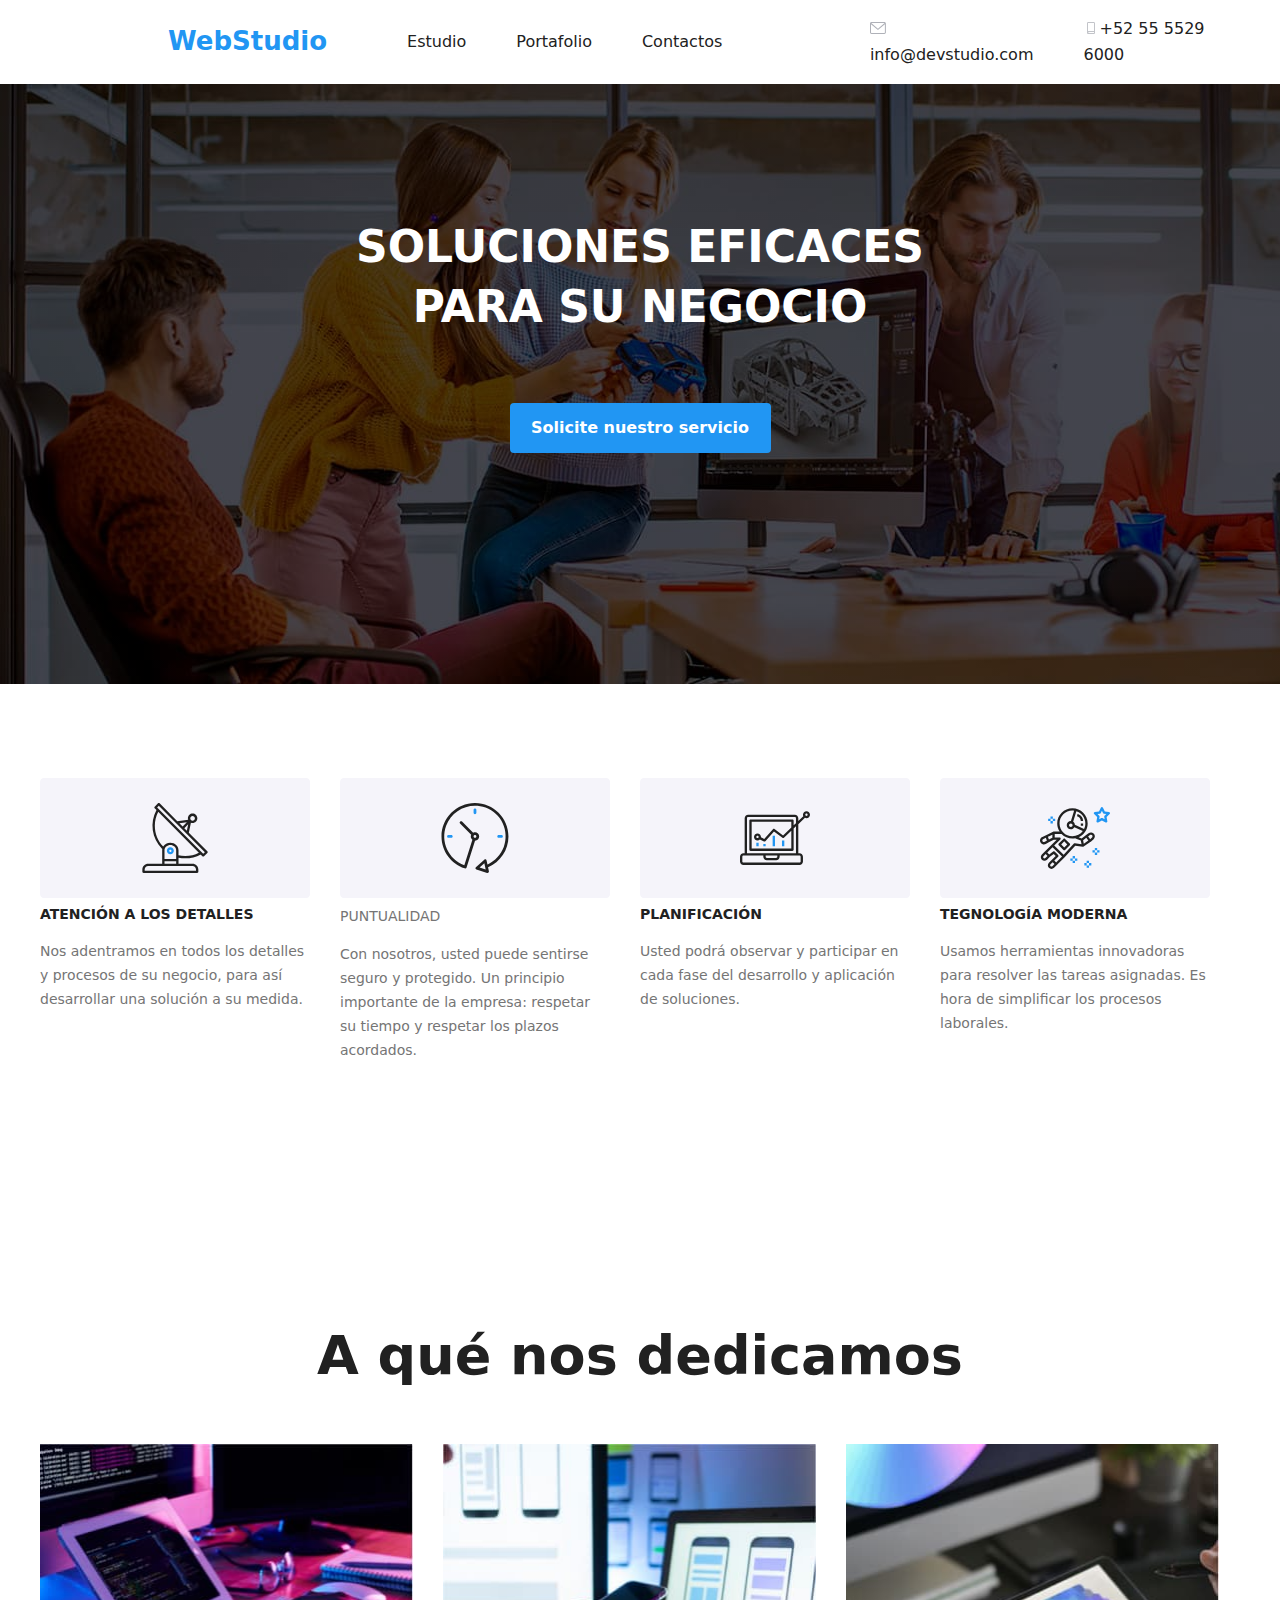
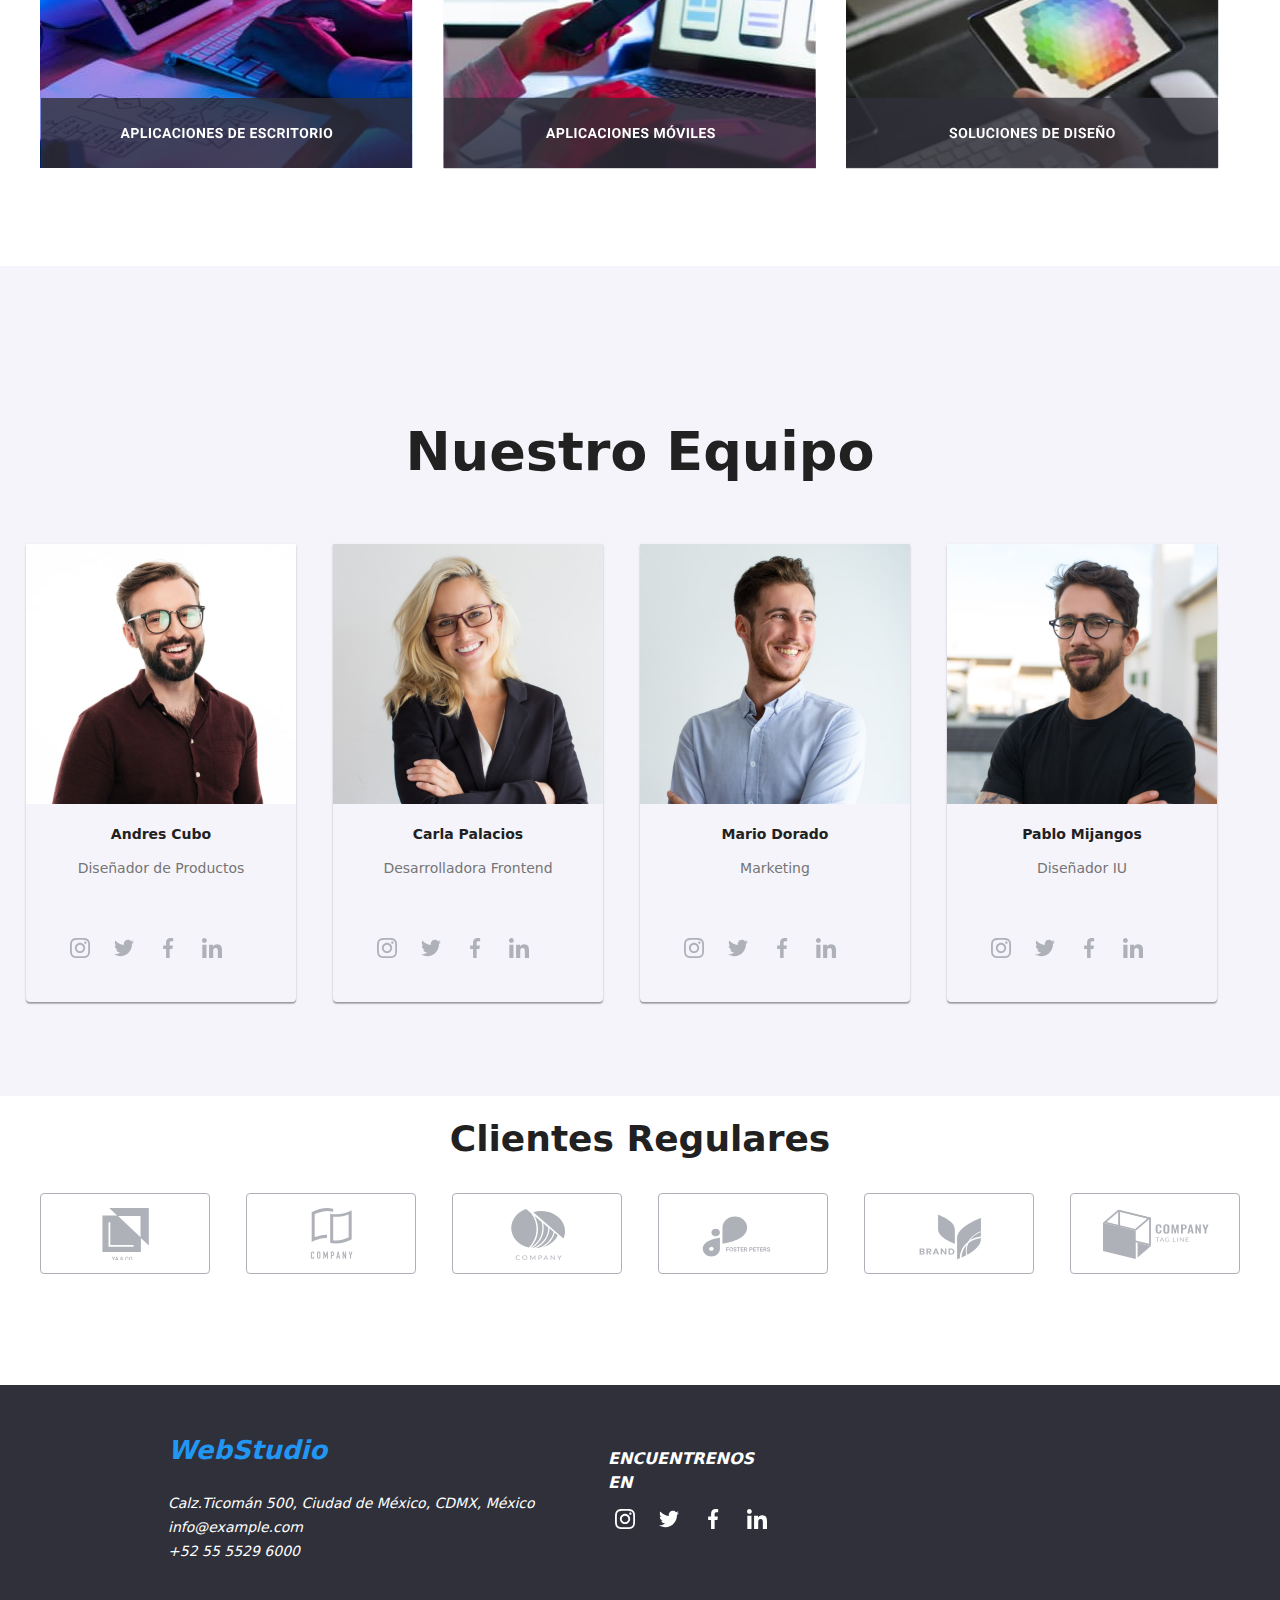
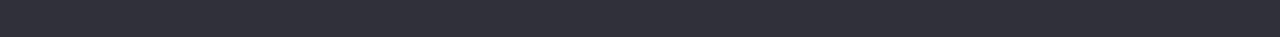
<file: index.html>
<!DOCTYPE html>
<html>
<head>
    <meta charset="UTF-8">
    <meta http-equiv="X-UA-Compatible" content="IE=edge">
    <meta name="viewport" content="width=device-width, initial-scale=1.0">
    <link rel="stylesheet" type="text/css" href="css/styles.css">
    <link rel="stylesheet" type="text/css" href="css/modern-normalize.css">
    <link rel="preconnect" href="https://fonts.googleapis.com">
    <link rel="preconnect" href="https://fonts.gstatic.com" crossorigin>
    <link href="https://fonts.googleapis.com/css2?family=Raleway:wght@700&family=Roboto:wght@400;500;700;900&display=swap" rel="stylesheet">
    <title>WebStudio</title>
</head>
<body>
    <div>
        <header>
            <nav>
                <ul class="menu-list">
                    <li class="items"><a href="#" class="title-logo">WebStudio</a></li>
                    <li class="items"><a href="#" class="link">Estudio</a></li>
                    <li class="items"><a href="portafolio.html" class="link">Portafolio</a></li>
                    <li class="items"><a href="#" class="link">Сontactos</a></li>
                </ul>    
            </nav>
            <ul class="info">
                <li><a class="link" href="mailto:info@devstudio.com">
                    <svg class="email-one">
                        <use xlink:href="./images/icons-svg.svg#icon-sobre-activable-1"></use>
                    </svg>
                    info@devstudio.com
                </a></li>
                <li><a class="link" href="tel:+525555296000">
                    <svg class="email-one">
                        <use xlink:href="./images/icons-svg.svg#icon-telfono-inteligente-1"></use>
                    </svg>+52 55 5529 6000</a></li>
            </ul>
        </header>
    </div>
    <div>
        <section id="banner" class="section">
            <h1>SOLUCIONES EFICACES PARA SU NEGOCIO</h1>
            <br>
            <button id="button-main" class="button-one">Solicite nuestro servicio</button>
        </section>
    </div>
    <div class="container">
        <section class="menu-text section">
            <article>
                <svg class="article-icon">
                    <use xlink:href="./images/icons-svg.svg#icon-antena"></use>
                </svg>
                <b>ATENCIÓN A LOS DETALLES</b>
                <p>Nos adentramos en todos los detalles y procesos de su negocio, para así desarrollar una solución a su medida.</p>
            </article>
            <article>
                <svg class="article-icon">
                    <use xlink:href="./images/icons-svg.svg#icon-reloj"></use>
                </svg>
                <b class="title-text">PUNTUALIDAD</b>
                <p>Con nosotros, usted puede sentirse seguro y protegido. Un principio importante de la empresa: respetar su tiempo y respetar los plazos acordados.</p>
            </article>
            <article>
                <svg class="article-icon">
                    <use xlink:href="./images/icons-svg.svg#icon-diagrama"></use>
                </svg>
                <b>PLANIFICACIÓN</b>
                <p>Usted podrá observar y participar en cada fase del desarrollo y aplicación de soluciones.</p>
            </article>
            <article>
                <svg class="article-icon">
                    <use xlink:href="./images/icons-svg.svg#icon-astronauta"></use>
                </svg>
                <b>TEGNOLOGÍA MODERNA</b>
                <p>Usamos herramientas innovadoras para resolver las tareas asignadas. Es hora de simplificar los procesos laborales.</p>
            </article>
        </section>
    </div>
    <div class="container">
        <section class="section">
            <div class="title-sub">
                <h2>A qué nos dedicamos</h2>
            </div>
            <div class="title-img">
                <div>
                    <img src="images/imagen1.jpg" width="373" alt="#">
                    <svg class="aplicaciones">
                        <use xlink:href="./images/icons-svg.svg#icon-etiqueta1"></use>
                    </svg>
                </div>
                <div>
                    <img src="images/imagen2.jpg" width="373" alt="#">
                    <svg class="aplicaciones-one">
                        <use xlink:href="./images/icons-svg.svg#icon-etiqueta2"></use>
                    </svg>
                </div>
                <div>
                    <img src="images/imagen3.jpg" width="373" alt="#">
                    <svg class="aplicaciones-two">
                        <use xlink:href="./images/icons-svg.svg#icon-etiqueta3"></use>
                    </svg>
                </div>
            </div>
        </section>
    </div>
    <div class="containe">
        <section class="section-one">
            <div class="title-sub1">
                <h2>Nuestro Equipo</h2>
            </div>          
            <div class="title-img1">
                <div class="equi">
                    <img src="images/imagen4.jpg" width="270" alt="Andrés Cubo/Diseñador de Productos">
                    <h3>Andres Cubo</h3>
                    <p>Diseñador de Productos</p>
                    <div class="center-one">
                        <div class="container-social-networks">
                            <svg class="social-networks">
                                <use xlink:href="./images/icons-svg.svg#icon-instagram"></use>
                            </svg>
                        </div>
                        <div class="container-social-networks">
                            <svg class="social-networks">
                                <use xlink:href="./images/icons-svg.svg#icon-twitter"></use>
                            </svg>
                        </div>
                        <div class="container-social-networks">
                            <svg class="social-networks">
                                <use xlink:href="./images/icons-svg.svg#icon-facebook"></use>
                            </svg>
                        </div>
                        <div class="container-social-networks">
                            <svg class="social-networks">
                                <use xlink:href="./images/icons-svg.svg#icon-linkedin"></use>
                            </svg>
                        </div>
                    </div>
                </div>
                <div class="equi">
                    <img src="images/imagen5.jpg" width="270" alt="Carla Palacios/Desarrolladora Frontend">
                    <h3>Carla Palacios</h3>
                    <p>Desarrolladora Frontend</p>
                    <div class="center-one">
                        <div class="container-social-networks">
                            <svg class="social-networks">
                                <use xlink:href="./images/icons-svg.svg#icon-instagram"></use>
                            </svg>
                        </div>
                        <div class="container-social-networks">
                            <svg class="social-networks">
                                <use xlink:href="./images/icons-svg.svg#icon-twitter"></use>
                            </svg>
                        </div>
                        <div class="container-social-networks">
                            <svg class="social-networks">
                                <use xlink:href="./images/icons-svg.svg#icon-facebook"></use>
                            </svg>
                        </div>
                        <div class="container-social-networks">
                            <svg class="social-networks">
                                <use xlink:href="./images/icons-svg.svg#icon-linkedin"></use>
                            </svg>
                        </div>
                    </div>
                </div>
                <div class="equi">
                    <img src="images/imagen6.jpg" width="270" alt="Mario Dorado/Marketing">
                    <h3>Mario Dorado</h3>
                    <p>Marketing</p>
                    <div class="center-one">
                        <div class="container-social-networks">
                            <svg class="social-networks">
                                <use xlink:href="./images/icons-svg.svg#icon-instagram"></use>
                            </svg>
                        </div>
                        <div class="container-social-networks">
                            <svg class="social-networks">
                                <use xlink:href="./images/icons-svg.svg#icon-twitter"></use>
                            </svg>
                        </div>
                        <div class="container-social-networks">
                            <svg class="social-networks">
                                <use xlink:href="./images/icons-svg.svg#icon-facebook"></use>
                            </svg>
                        </div>
                        <div class="container-social-networks">
                            <svg class="social-networks">
                                <use xlink:href="./images/icons-svg.svg#icon-linkedin"></use>
                            </svg>
                        </div>
                    </div>
                </div>
                <div class="equi">
                    <img src="images/imagen7.jpg" width="270" alt="Pablo Mijangos/Diseñador IU">
                    <h3>Pablo Mijangos</h3>
                    <p>Diseñador IU</p>
                    <div class="center-one">
                        <div class="container-social-networks">
                            <svg class="social-networks">
                                <use xlink:href="./images/icons-svg.svg#icon-instagram"></use>
                            </svg>
                        </div>
                        <div class="container-social-networks">
                            <svg class="social-networks">
                                <use xlink:href="./images/icons-svg.svg#icon-twitter"></use>
                            </svg>
                        </div>
                        <div class="container-social-networks">
                            <svg class="social-networks">
                                <use xlink:href="./images/icons-svg.svg#icon-facebook"></use>
                            </svg>
                        </div>
                        <div class="container-social-networks">
                            <svg class="social-networks">
                                <use xlink:href="./images/icons-svg.svg#icon-linkedin"></use>
                            </svg>
                        </div>
                    </div>
                </div>
            </div>
        </section>
    </div>
    <div class="container">
    <h2 class="clientes">Clientes Regulares</h2>
    <div class="center">
    <div class="client-container">
        <svg class="client-logo">
            <use xlink:href="./images/icons-svg.svg#icon-logo1"></use>
        </svg>
    </div>
    <div class="client-container">
        <svg class="client-logo">
            <use xlink:href="./images/icons-svg.svg#icon-logo2"></use>
        </svg>
    </div>
    <div class="client-container">
        <svg class="client-logo">
            <use xlink:href="./images/icons-svg.svg#icon-logo3"></use>
        </svg>
    </div>
    <div class="client-container">
        <svg class="client-logo">
            <use xlink:href="./images/icons-svg.svg#icon-logo6"></use>
        </svg>
    </div>
    <div class="client-container">
        <svg class="client-logo">
            <use xlink:href="./images/icons-svg.svg#icon-Logo5"></use>
        </svg>
    </div>
    <div class="client-container">
        <svg class="client-logo" >
            <use xlink:href="./images/icons-svg.svg#icon-logo4"></use>
        </svg>
    </div>
    </div>
    </div>
    <div class="container-one">
        <footer>
            <address id="banner1" class="link">
                <ul class="title-logo1">
                    <li>WebStudio</li>
                </ul>
                <div id="text" class="link1">
                    <ul>
                        <li><a href ="Calz.Ticomán500,CiudaddeMéxico,CDMX,México"></a>Calz.Ticomán 500, Ciudad de México, CDMX, México</li> 
                        <li><a href="mailto:info@example.com" class="link"></a>info@example.com</li>
                        <li> <a href="+525555296000 " class="link"></a>+52 55 5529 6000</li>
                    </ul>
                </div> 
                <b class="social-one">ENCUENTRENOS EN</b>
                <div class="social">
                    <div class="container-social-networks">
                        <svg class="social-networks-one">
                            <use xlink:href="./images/icons-svg.svg#icon-instagram"></use>
                        </svg>
                    </div>
                    <div class="container-social-networks">
                        <svg class="social-networks-one">
                            <use xlink:href="./images/icons-svg.svg#icon-twitter"></use>
                        </svg>
                    </div>
                    <div class="container-social-networks">
                        <svg class="social-networks-one">
                            <use xlink:href="./images/icons-svg.svg#icon-facebook"></use>
                        </svg>
                    </div>
                    <div class="container-social-networks">
                        <svg class="social-networks-one">
                            <use xlink:href="./images/icons-svg.svg#icon-linkedin"></use>
                        </svg>
                    </div>
                </div>
            </address>
        </footer>
    </div>
</body>
</html>
</file>
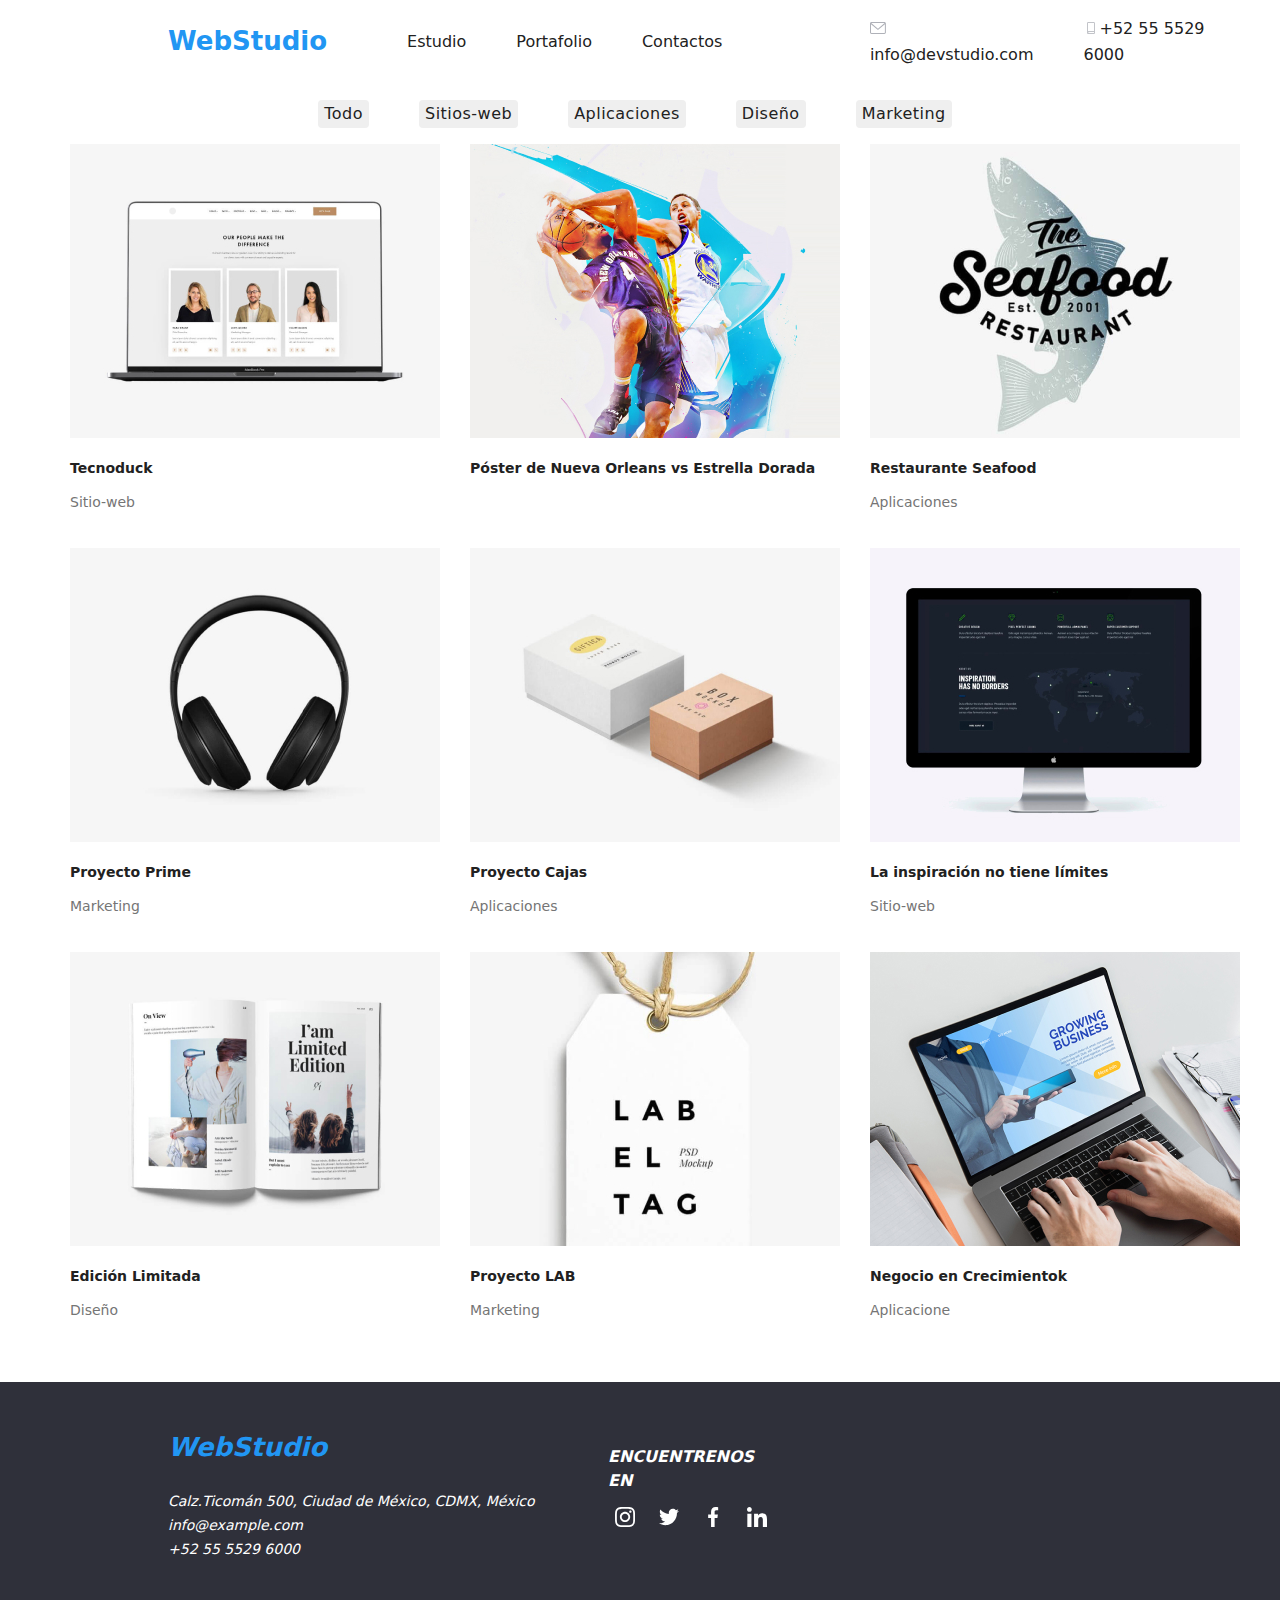
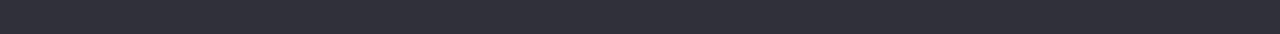
<file: portafolio.html>
<!DOCTYPE html>
<html>
<head>
    <meta charset="UTF-8">
    <meta http-equiv="X-UA-Compatible" content="IE=edge">
    <meta name="viewport" content="width=device-width, initial-scale=1.0">
    <link rel="stylesheet" type="text/css" href="css/styles.css">
    <link rel="stylesheet" type="text/css" href="css/modern-normalize.css">
    <link rel="preconnect" href="https://fonts.googleapis.com">
    <link rel="preconnect" href="https://fonts.gstatic.com" crossorigin>
    <link href="https://fonts.googleapis.com/css2?family=Raleway:wght@700&family=Roboto:wght@400;500;700;900&display=swap" rel="stylesheet">
    <title>WebStudio</title>
</head>
<body>
    <div>
        <header>
            <nav>
                <ul class="menu-list">
                    <li class="items"><a class="title-logo" href="#">WebStudio</a></li>
                    <li class="items"><a href= "index.html" class="link">Estudio</a></li>
                    <li class="items"><a href="#" class="link">Portafolio</a></li>
                    <li class="items"><a href="#" class="link">Сontactos</a></li>
                </ul>    
            </nav>
            <ul class="info">
                <li><a class="link" href="mailto:info@devstudio.com">
                    <svg class="email-one">
                        <use xlink:href="/images/icons-svg.svg#icon-sobre-activable-1"></use>
                    </svg>
                    info@devstudio.com
                </a></li>
                <li><a class="link" href="tel:+525555296000">
                    <svg class="email-one">
                        <use xlink:href="/images/icons-svg.svg#icon-telfono-inteligente-1"></use>
                    </svg>+52 55 5529 6000</a></li>
            </ul>  
        </header>
    </div>
    <div class="container">
        <ul id="button">
            <li> <button type="button" class="button">Todo</button></li>
            <li> <button type="button" class="button">Sitios-web</button></li>
            <li> <button type="button" class="button">Aplicaciones</button></li>
            <li> <button type="button" class="button">Diseño</button></li>
            <li> <button type="button" class="button">Marketing</button></li>
        </ul>
    </div>
    <div class="container">
        <div class="title-img2">
            <div class="web">
                <div class="container-two">
                    <img src="images/imagen1.1.jpg" width="370" alt="Tecnoduck-Sitio-web">
                </div>
                <div class="container-two">
                    <h3>Tecnoduck</h3>
                    <p>Sitio-web</p>
                </div>
            </div>   
            <div class="web">
                <div class="container-two">
                    <img src="images/imagen2.2.jpg" width="370" alt="Póster de Nueva Orleans vs Estrella Dorada">
                </div>
                <div class="container-two">
                    <h3>Póster de Nueva Orleans vs Estrella Dorada</h3>
                </div>
            </div>
            <div class="web">
                <div class="container-two">
                    <img src="images/imagen3.3.jpg" width="370" alt="Restaurante Seafood-Aplicaciones">
                </div>
                <div class="container-two">
                    <h3>Restaurante Seafood</h3>
                    <p>Aplicaciones</p>
                </div>
            </div>
        </div> 
    </div> 
    <div class="container">  
        <div class="title-img2">
            <div class="web">
                <div class="container-two">
                   <img src="images/imagen4.4.jpg" width="370" alt="Proyecto Prime-Marketing">
                </div>
                <div class="container-two">
                   <h3>Proyecto Prime</h3>
                   <p>Marketing</p>
                </div>
            </div>
            <div class="web">
                <div class="container-two">
                    <img src="images/imagen5.5.jpg" width="370" alt="Proyecto Cajas-Aplicaciones">
                </div>
                <div class="container-two">
                    <h3>Proyecto Cajas</h3>
                    <p>Aplicaciones</p>
                </div>
            </div>
            <div class="web">
                <div class="container-two">
                    <img src="images/imagen6.6.jpg" width="370" alt="La inspiración no tiene límites-Sitio-web">
                </div>
                <div class="container-two">
                    <h3>La inspiración no tiene límites</h3>
                    <p>Sitio-web</p>
                </div>
            </div>
        </div>
    </div>
    <div class="container">
        <div class="title-img2">
            <div class="web">
                <div class="container-two">
                    <img src="images/imagen7.7.jpg" width="370" alt="Edición Limitada-Diseño">
                </div>
                <div class="container-two">
                    <h3>Edición Limitada</h3>
                    <p>Diseño</p>
                </div>
            </div>
            <div class="web">
                <div class="container-two">
                    <img src="images/imagen8.8.jpg" width="370" alt="Proyecto LAB-Marketing">
                </div>
                <div class="container-two">
                    <h3>Proyecto LAB</h3>
                    <p>Marketing</p>
                </div>
            </div>
            <div class="web">
                <div class="container-two">
                    <img src="images/imagen9.9.jpg" width="370" alt="Negocio en Crecimiento-Aplicaciones">
                </div>
                <div class="container-two">
                    <h3>Negocio en Crecimientok</h3>
                    <p>Aplicacione</p>
                </div>
            </div>
        </div>
    </div>
    <div class="container-one">
        <footer>
            <address id="banner1" class="link">
                <ul class="title-logo1">
                    <li>WebStudio</li>
                </ul>
                <div id="text" class="link1">
                    <ul>
                        <li><a href ="Calz.Ticomán500,CiudaddeMéxico,CDMX,México"></a>Calz.Ticomán 500, Ciudad de México, CDMX, México</li> 
                        <li><a href="mailto:info@example.com" class="link"></a>info@example.com</li>
                        <li><a href="+525555296000 " class="link"></a>+52 55 5529 6000</li>
                    </ul>
                </div> 
                <b class="social-one">ENCUENTRENOS EN</b>
                <div class="social">
                    <div class="container-social-networks">
                        <svg class="social-networks-one">
                            <use xlink:href="./images/icons-svg.svg#icon-instagram"></use>
                        </svg>
                    </div>
                    <div class="container-social-networks">
                        <svg class="social-networks-one">
                            <use xlink:href="./images/icons-svg.svg#icon-twitter"></use>
                        </svg>
                    </div>
                    <div class="container-social-networks">
                        <svg class="social-networks-one">
                            <use xlink:href="./images/icons-svg.svg#icon-facebook"></use>
                        </svg>
                    </div>
                    <div class="container-social-networks">
                        <svg class="social-networks-one">
                            <use xlink:href="./images/icons-svg.svg#icon-linkedin"></use>
                        </svg>
                    </div>
                </div>
            </address>
        </footer>
    </div>
</body>
</html>
</file>
<file: css/styles.css>
:root{
    --brand-color:#2196F3; 
    --text-color:#212121;
    --title-color: #ffffff; 
    --icons-color:#AFB1B8;
   
}

article {
    font-size: 14px;
    line-height: 1.5;
    font-weight: 700;
    color: var(--text-color);
}

body {
    font-family: 'roboto',system-ui, -apple-system, BlinkMacSystemFont, 'Segoe UI', Roboto, Oxygen, Ubuntu, Cantarell, 'Open Sans', 'Helvetica Neue', sans-serif; 
    font-size: 16px;
    line-height: 26px;
    font-weight: 500;
    color:#212121
}

b{
    font-weight: 322;
    line-height: 1.5;
    display: flex;

    color: var(--text-color)
}

header{
    display: flex;
    align-items: center;
    padding-left: 10%;
    border-bottom: #ffffff;
}

h1{
    font-size: 44px;
    line-height: 60px;
    padding: 10px;
   
    
    color: var(--title-color)
}

h3{
    font-weight: 700;
    font-size: 14px;
    line-height: 16px;
    color: var(--text-color)
}

p {
    font-style: normal;
    font-weight: 400;
    font-size: 14px;
    line-height: 24px;

    color: #757575;
}

ul{
    list-style: none;
    
}

.article-icon{
    width: 270px;
    height: 120px;    
}

.aplicaciones{
    position: absolute;
    width: 371px;
    left: 1px;
    top: 210px;
}

.aplicaciones-one{
    position: absolute;
    width: 372px;
    left: 404px;
    top: 210px;
}

.aplicaciones-two{
    position: absolute;
    width: 372px;
    left: 806px;
    top: 210px;
}

.button:hover{
    color: #ffffff;
    background: #2196F3;
    box-shadow: 0px 3px 1px rgba(0, 0, 0, 0.1), 0px 1px 2px rgba(0, 0, 0, 0.08), 0px 2px 2px rgba(0, 0, 0, 0.12);
}

.button:focus{
    color: #ffffff;
    background: #2196F3;
    box-shadow: 0px 3px 1px rgba(0, 0, 0, 0.1), 0px 1px 2px rgba(0, 0, 0, 0.08), 0px 2px 2px rgba(0, 0, 0, 0.12);
}

.button-one {
    font-size: 16px;
    line-height: 1.25;
    font-weight: 700;
    border: none;
    border-radius: 4px;
    color: var(--title-color);
}
.button {
    cursor: pointer;
    font-size: 16px;
    line-height: 26px;
    font-weight: 500;
    letter-spacing: 0.03em;
    border: none;
    border-radius: 4px;
    color: var(--text-color);
}

.center{
    display: flex;
    justify-content: space-between;
    height: 166px;
    
    
}

.center-one{
    display: flex;
    width: 270px;
    padding: 32px;
    color: var(--title-color);
}
.container{
    width: 1200px;
    margin-left: auto;
    margin-right: auto;
}


.container-social-networks{
    width: 44px;
    height: 44px;
    border-radius: 22px;
    padding: 12px;
    color: var(--icons-color);
    
}

.container-social-networks:hover{
    background-color: #2196F3;

}
.container-social-networks:hover .social-networks{
    fill: #ffffff;

}

.container-two:hover{
    background: #FFFFFF;
    border: 1px solid #EEEEEE;
    box-shadow: 0px 1px 1px rgba(0, 0, 0, 0.12), 0px 4px 4px rgba(0, 0, 0, 0.06), 1px 4px 6px rgba(0, 0, 0, 0.16);
 
}

.clientes{
    height: 36.98px;
    color: var(--text-color);

    font-weight: 700;
    font-size: 36px;
    text-align: center;
    
}

.client-container:hover{
    border: 1px solid #2196F3;
}

.client-container{
    border: 1px #AFB1B8 solid;
    border-radius: 4px;
    width: 170px;
    height: 81px;
    padding: 14px 32px;

}

.client-container:hover .client-logo{
    fill: #2196F3;
}

.client-logo{
    width: 106px;
    height: 52px;
    fill: #AFB1B8;
}

.equi{
    justify-content: space-between;
    margin-right: 37px;
    text-align: center;
    box-shadow: 0px 1px 3px rgba(0, 0, 0, 0.12), 0px 1px 1px rgba(0, 0, 0, 0.14), 0px 2px 1px rgba(0, 0, 0, 0.2);
    border-radius: 0px 0px 4px 4px;
      
}

.email{
    width: 135px;
    height: 16px;
}

.email-one{
    width: 16px;
    height: 12px;
    fill: #AFB1B8;
}
 
.info{
    display: flex;
    margin-left: 5%;
}
.info li{
    margin-right: 50px;
}

.info li >a{
    text-decoration: none;
}

.imagenes-img{
    display: flex;
}

.link:hover .email-one{
    fill: #2196F3;
}

.link {
    color: #212121;
}

.link:hover{
    color: #2196F3;
}

.link1{
    color:#fff;
}

.link1:hover{
    color:#2196F3;
}

.link:focus{
    color: #2196F3;
}


.menu-list{
    display: flex;
    align-items: center;  
    
}

.menu-list li{
    margin-right: 50px;

}

.menu-list li >a{
    text-decoration: none;
}

.menu-text{
    display: flex;
   
}

.menu-text article{
    margin-right: 30px;
    }


.section{
    padding-bottom: 94px; 
    padding-top: 94px;     
}

.section-one{
    padding-bottom: 94px; 
    padding-top: 94px;   
    background: #F5F4FA;
}
.social-one{
    width: 135px;
    height: 16px;
    margin-top: -150px;
    margin-left: 480px;
    padding-top: 20px;
    color: #FFFFFF;
}

.social{
    width: 206px;
    height: 44px;
    margin-top: 50px;
    margin-left: 460px;
    display: flex;
    justify-content: center;
     
}

.social-networks{
    width: 20px;
    height: 20px;
    fill: #AFB1B8;
}

.social-networks-one{
    width: 20px;
    height: 20px;
    fill: #FFFFFF;
}

.title-logo {
    font-size: 26px;
    line-height: 1.29;
    font-weight: 700;
    margin-right: 30px;
    color: var(--brand-color)
    
}

.title-logo1{
    font-size: 26px;
    line-height: 30.52px;
    font-weight: 700;
    padding-top: 50px;
    color: var(--brand-color)
}

.title-text {
    font-size: 14px;
    line-height: 24px;
    font-weight: 400;
    color: #757575;
}
.title-sub {
    font-size: 36px;
    line-height: 1.75;
    font-weight: 700;
    text-align: center;
    color: var(--text-color);
}

.title-sub1 {
    font-size: 36px;
    line-height: 1.75;
    font-weight: 700;
    text-align: center;
    color: var(--text-color);
}


.title-img {
    position: relative;
    height: 323.7px;
    
    display: flex;
    align-items: center;
}
.title-img img{
    margin-right: 30px;
}

.title-img1 {
    justify-content: center;
    display: flex;
}

.title-img2 {
    width: 370px;
    height: 404px;
    display: flex;
}


.web {
    justify-content: space-between;
    padding-left: 30px;
    
}


#banner{
    cursor: pointer;
    height: 600px;
    left: -4px;
    top: 80px;
    padding-left: 27%;
    padding-right: 27%;
    text-align: center;
    background: #2F303A; 
    background: url(./../images/imagen-banner.jpg); 
     background: 
        linear-gradient(
            rgba(0, 0, 0, 0.5),
            rgba(0, 0, 0, 0.5)
        ),
        url(./../images/imagen-banner.jpg); 

}


#banner1{
    cursor: pointer;
    height: 252px;
    padding-left: 10%;
    background: #2F303A;

}

#button{
    display: flex;  
    border-radius: 4px;
    justify-content: center;
}

#button li{
    padding-right: 50px;
}


#button-main{
    cursor: pointer;
    width: 261px;
    height: 50px;
    left: 666px;
    top: 430px;
    

    
    background: #2196F3;
}

#text{
    font-weight: 400;
    font-size: 14px;
    line-height: 24px;
}
</file>
